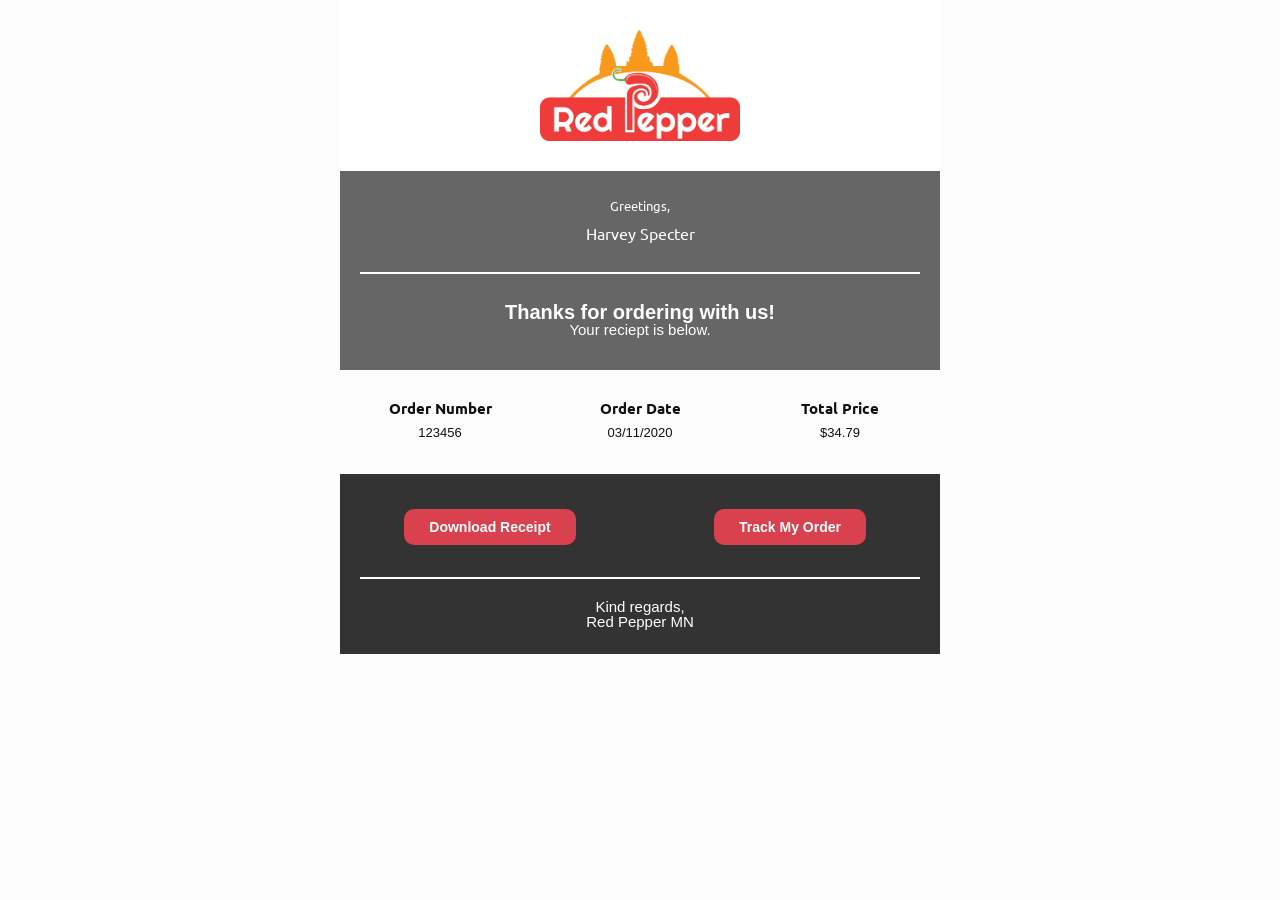
<file: transactional-email.html>
<!doctype html><html xmlns="http://www.w3.org/1999/xhtml" xmlns:v="urn:schemas-microsoft-com:vml" xmlns:o="urn:schemas-microsoft-com:office:office"><head><title></title><!--[if !mso]><!-- --><meta http-equiv="X-UA-Compatible" content="IE=edge"><!--<![endif]--><meta http-equiv="Content-Type" content="text/html; charset=UTF-8"><meta name="viewport" content="width=device-width,initial-scale=1"><style type="text/css">#outlook a { padding:0; }
    .ReadMsgBody { width:100%; }
    .ExternalClass { width:100%; }
    .ExternalClass * { line-height:100%; }
    body { margin:0;padding:0;-webkit-text-size-adjust:100%;-ms-text-size-adjust:100%; }
    table, td { border-collapse:collapse;mso-table-lspace:0pt;mso-table-rspace:0pt; }
    img { border:0;height:auto;line-height:100%; outline:none;text-decoration:none;-ms-interpolation-mode:bicubic; }
    p { display:block;margin:13px 0; }</style><!--[if !mso]><!--><style type="text/css">@media only screen and (max-width:480px) {
      @-ms-viewport { width:320px; }
      @viewport { width:320px; }
    }</style><!--<![endif]--><!--[if mso]>
  <xml>
  <o:OfficeDocumentSettings>
    <o:AllowPNG/>
    <o:PixelsPerInch>96</o:PixelsPerInch>
  </o:OfficeDocumentSettings>
  </xml>
  <![endif]--><!--[if lte mso 11]>
  <style type="text/css">
    .outlook-group-fix { width:100% !important; }
  </style>
  <![endif]--><!--[if !mso]><!--><link href="https://fonts.googleapis.com/css?family=Ubuntu:300,400,500,700" rel="stylesheet" type="text/css"><style type="text/css">@import url(https://fonts.googleapis.com/css?family=Ubuntu:300,400,500,700);</style><!--<![endif]--><style type="text/css">@media only screen and (min-width:480px) {
  .mj-column-per-100 { width:100% !important; max-width: 100%; }
.mj-column-per-33 { width:33.333333333333336% !important; max-width: 33.333333333333336%; }
.mj-column-per-50 { width:50% !important; max-width: 50%; }
}</style><style type="text/css">@media only screen and (max-width:480px) {
table.full-width-mobile { width: 100% !important; }
td.full-width-mobile { width: auto !important; }
}</style></head><body style="background-color:#fdfdfd;"><div style="background-color:#fdfdfd;"><!--[if mso | IE]><table align="center" border="0" cellpadding="0" cellspacing="0" class="" style="width:600px;" width="600" ><tr><td style="line-height:0px;font-size:0px;mso-line-height-rule:exactly;"><![endif]--><div style="background:#ffffff;background-color:#ffffff;Margin:0px auto;max-width:600px;"><table align="center" border="0" cellpadding="0" cellspacing="0" role="presentation" style="background:#ffffff;background-color:#ffffff;width:100%;"><tbody><tr><td style="direction:ltr;font-size:0px;padding:20px 0;padding-bottom:20px;padding-top:20px;text-align:center;vertical-align:top;"><!--[if mso | IE]><table role="presentation" border="0" cellpadding="0" cellspacing="0"><tr><td class="" style="vertical-align:top;width:600px;" ><![endif]--><div class="mj-column-per-100 outlook-group-fix" style="font-size:13px;text-align:left;direction:ltr;display:inline-block;vertical-align:top;width:100%;"><table border="0" cellpadding="0" cellspacing="0" role="presentation" style="vertical-align:top;" width="100%"><tr><td align="center" style="font-size:0px;padding:10px 25px;padding-top:10px;padding-right:0px;padding-bottom:10px;padding-left:0px;word-break:break-word;"><table border="0" cellpadding="0" cellspacing="0" role="presentation" style="border-collapse:collapse;border-spacing:0px;"><tbody><tr><td style="width:200px;"><img alt="" height="auto" src="images/rp-images/rp-logo.png" style="border:none;display:block;outline:none;text-decoration:none;height:auto;width:100%;" width="200"></td></tr></tbody></table></td></tr></table></div><!--[if mso | IE]></td></tr></table><![endif]--></td></tr></tbody></table></div><!--[if mso | IE]></td></tr></table><table align="center" border="0" cellpadding="0" cellspacing="0" class="" style="width:600px;" width="600" ><tr><td style="line-height:0px;font-size:0px;mso-line-height-rule:exactly;"><![endif]--><div style="background:#666666;background-color:#666666;Margin:0px auto;max-width:600px;"><table align="center" border="0" cellpadding="0" cellspacing="0" role="presentation" style="background:#666666;background-color:#666666;width:100%;"><tbody><tr><td style="direction:ltr;font-size:0px;padding:20px 0;padding-bottom:0px;padding-top:0;text-align:center;vertical-align:top;"><!--[if mso | IE]><table role="presentation" border="0" cellpadding="0" cellspacing="0"><tr><td class="" style="vertical-align:top;width:600px;" ><![endif]--><div class="mj-column-per-100 outlook-group-fix" style="font-size:13px;text-align:left;direction:ltr;display:inline-block;vertical-align:top;width:100%;"><table border="0" cellpadding="0" cellspacing="0" role="presentation" style="vertical-align:top;" width="100%"><tr><td align="center" style="font-size:0px;padding:10px 25px;padding-top:28px;padding-right:25px;padding-bottom:18px;padding-left:25px;word-break:break-word;"><div style="font-family:Ubuntu, Helvetica, Arial, sans-serif;font-size:13px;line-height:1;text-align:center;color:#ffffff;">Greetings,<p style="font-size:16px; color:white">Harvey Specter</p></div></td></tr></table></div><!--[if mso | IE]></td></tr></table><![endif]--></td></tr></tbody></table></div><!--[if mso | IE]></td></tr></table><table align="center" border="0" cellpadding="0" cellspacing="0" class="" style="width:600px;" width="600" ><tr><td style="line-height:0px;font-size:0px;mso-line-height-rule:exactly;"><![endif]--><div style="background:#666666;background-color:#666666;Margin:0px auto;max-width:600px;"><table align="center" border="0" cellpadding="0" cellspacing="0" role="presentation" style="background:#666666;background-color:#666666;width:100%;"><tbody><tr><td style="direction:ltr;font-size:0px;padding:20px 0;padding-bottom:5px;padding-top:0;text-align:center;vertical-align:top;"><!--[if mso | IE]><table role="presentation" border="0" cellpadding="0" cellspacing="0"><tr><td class="" style="vertical-align:top;width:600px;" ><![endif]--><div class="mj-column-per-100 outlook-group-fix" style="font-size:13px;text-align:left;direction:ltr;display:inline-block;vertical-align:top;width:100%;"><table border="0" cellpadding="0" cellspacing="0" role="presentation" style="vertical-align:top;" width="100%"><tr><td style="font-size:0px;padding:10px 25px;padding-top:0;padding-right:20px;padding-bottom:0px;padding-left:20px;word-break:break-word;"><p style="border-top:solid 2px #ffffff;font-size:1;margin:0px auto;width:100%;"></p><!--[if mso | IE]><table align="center" border="0" cellpadding="0" cellspacing="0" style="border-top:solid 2px #ffffff;font-size:1;margin:0px auto;width:560px;" role="presentation" width="560px" ><tr><td style="height:0;line-height:0;"> &nbsp;
</td></tr></table><![endif]--></td></tr><tr><td align="center" style="font-size:0px;padding:10px 25px;padding-top:28px;padding-right:25px;padding-bottom:28px;padding-left:25px;word-break:break-word;"><div style="font-family:Helvetica;font-size:13px;line-height:1;text-align:center;color:#FFFFFF;"><span style="font-size:20px; font-weight:bold">Thanks for ordering with us!</span><br><span style="font-size:15px">Your reciept is below.</span></div></td></tr></table></div><!--[if mso | IE]></td></tr></table><![endif]--></td></tr></tbody></table></div><!--[if mso | IE]></td></tr></table><table align="center" border="0" cellpadding="0" cellspacing="0" class="" style="width:600px;" width="600" ><tr><td style="line-height:0px;font-size:0px;mso-line-height-rule:exactly;"><![endif]--><div style="background:#fdfdfd;background-color:#fdfdfd;Margin:0px auto;max-width:600px;"><table align="center" border="0" cellpadding="0" cellspacing="0" role="presentation" style="background:#fdfdfd;background-color:#fdfdfd;width:100%;"><tbody><tr><td style="direction:ltr;font-size:0px;padding:20px 0;padding-bottom:15px;text-align:center;vertical-align:top;"><!--[if mso | IE]><table role="presentation" border="0" cellpadding="0" cellspacing="0"><tr><td class="" style="vertical-align:top;width:200px;" ><![endif]--><div class="mj-column-per-33 outlook-group-fix" style="font-size:13px;text-align:left;direction:ltr;display:inline-block;vertical-align:top;width:100%;"><table border="0" cellpadding="0" cellspacing="0" role="presentation" style="vertical-align:top;" width="100%"><tr><td align="center" style="font-size:0px;padding:10px 25px;padding-right:25px;padding-bottom:0px;padding-left:25px;word-break:break-word;"><div style="font-family:Ubuntu, Helvetica, Arial, sans-serif;font-size:15px;line-height:1;text-align:center;color:#111111;"><strong>Order Number</strong></div></td></tr><tr><td align="center" style="font-size:0px;padding:10px 25px;padding-top:10px;padding-right:25px;padding-bottom:20px;padding-left:25px;word-break:break-word;"><div style="font-family:Helvetica;font-size:13px;line-height:1;text-align:center;color:#111111;">123456</div></td></tr></table></div><!--[if mso | IE]></td><td class="" style="vertical-align:top;width:200px;" ><![endif]--><div class="mj-column-per-33 outlook-group-fix" style="font-size:13px;text-align:left;direction:ltr;display:inline-block;vertical-align:top;width:100%;"><table border="0" cellpadding="0" cellspacing="0" role="presentation" style="vertical-align:top;" width="100%"><tr><td align="center" style="font-size:0px;padding:10px 25px;padding-right:25px;padding-bottom:0px;padding-left:25px;word-break:break-word;"><div style="font-family:Ubuntu, Helvetica, Arial, sans-serif;font-size:15px;line-height:1;text-align:center;color:#111111;"><strong>Order Date</strong></div></td></tr><tr><td align="center" style="font-size:0px;padding:10px 25px;padding-top:10px;padding-right:25px;padding-bottom:20px;padding-left:25px;word-break:break-word;"><div style="font-family:Helvetica;font-size:13px;line-height:1;text-align:center;color:#111111;">03/11/2020</div></td></tr></table></div><!--[if mso | IE]></td><td class="" style="vertical-align:top;width:200px;" ><![endif]--><div class="mj-column-per-33 outlook-group-fix" style="font-size:13px;text-align:left;direction:ltr;display:inline-block;vertical-align:top;width:100%;"><table border="0" cellpadding="0" cellspacing="0" role="presentation" style="vertical-align:top;" width="100%"><tr><td align="center" style="font-size:0px;padding:10px 25px;padding-right:25px;padding-bottom:0px;padding-left:25px;word-break:break-word;"><div style="font-family:Ubuntu, Helvetica, Arial, sans-serif;font-size:15px;line-height:1;text-align:center;color:#111111;"><strong>Total Price</strong></div></td></tr><tr><td align="center" style="font-size:0px;padding:10px 25px;padding-top:10px;padding-right:25px;padding-bottom:20px;padding-left:25px;word-break:break-word;"><div style="font-family:Helvetica;font-size:13px;line-height:1;text-align:center;color:#111111;">$34.79</div></td></tr></table></div><!--[if mso | IE]></td></tr></table><![endif]--></td></tr></tbody></table></div><!--[if mso | IE]></td></tr></table><table align="center" border="0" cellpadding="0" cellspacing="0" class="" style="width:600px;" width="600" ><tr><td style="line-height:0px;font-size:0px;mso-line-height-rule:exactly;"><![endif]--><div style="background:#333333;background-color:#333333;Margin:0px auto;max-width:600px;"><table align="center" border="0" cellpadding="0" cellspacing="0" role="presentation" style="background:#333333;background-color:#333333;width:100%;"><tbody><tr><td style="direction:ltr;font-size:0px;padding:20px 0;padding-bottom:20px;padding-top:20px;text-align:center;vertical-align:top;"><!--[if mso | IE]><table role="presentation" border="0" cellpadding="0" cellspacing="0"><tr><td class="" style="vertical-align:top;width:300px;" ><![endif]--><div class="mj-column-per-50 outlook-group-fix" style="font-size:13px;text-align:left;direction:ltr;display:inline-block;vertical-align:top;width:100%;"><table border="0" cellpadding="0" cellspacing="0" role="presentation" style="vertical-align:top;" width="100%"><tr><td align="center" vertical-align="middle" style="font-size:0px;padding:15px 30px;padding-right:25px;padding-bottom:10px;padding-left:25px;word-break:break-word;"><table border="0" cellpadding="0" cellspacing="0" role="presentation" style="border-collapse:separate;line-height:100%;"><tr><td align="center" bgcolor="#D9414E" role="presentation" style="border:none;border-radius:10px;cursor:auto;padding:10px 25px;background:#D9414E;" valign="middle"><a href="https://mjml.io" style="background:#D9414E;color:#FFFFFF;font-family:Helvetica;font-size:14px;font-weight:bold;line-height:120%;Margin:0;text-decoration:none;text-transform:none;" target="_blank">Download Receipt</a></td></tr></table></td></tr></table></div><!--[if mso | IE]></td><td class="" style="vertical-align:top;width:300px;" ><![endif]--><div class="mj-column-per-50 outlook-group-fix" style="font-size:13px;text-align:left;direction:ltr;display:inline-block;vertical-align:top;width:100%;"><table border="0" cellpadding="0" cellspacing="0" role="presentation" style="vertical-align:top;" width="100%"><tr><td align="center" vertical-align="middle" style="font-size:0px;padding:15px 30px;padding-right:25px;padding-bottom:12px;padding-left:25px;word-break:break-word;"><table border="0" cellpadding="0" cellspacing="0" role="presentation" style="border-collapse:separate;line-height:100%;"><tr><td align="center" bgcolor="#D9414E" role="presentation" style="border:none;border-radius:10px;cursor:auto;padding:10px 25px;background:#D9414E;" valign="middle"><a href="https://mjml.io" style="background:#D9414E;color:#FFFFFF;font-family:Helvetica;font-size:14px;font-weight:bold;line-height:120%;Margin:0;text-decoration:none;text-transform:none;" target="_blank">Track My Order</a></td></tr></table></td></tr></table></div><!--[if mso | IE]></td></tr></table><![endif]--></td></tr></tbody></table></div><!--[if mso | IE]></td></tr></table><table align="center" border="0" cellpadding="0" cellspacing="0" class="" style="width:600px;" width="600" ><tr><td style="line-height:0px;font-size:0px;mso-line-height-rule:exactly;"><![endif]--><div style="background:#333333;background-color:#333333;Margin:0px auto;max-width:600px;"><table align="center" border="0" cellpadding="0" cellspacing="0" role="presentation" style="background:#333333;background-color:#333333;width:100%;"><tbody><tr><td style="direction:ltr;font-size:0px;padding:20px 0;padding-bottom:5px;padding-top:0;text-align:center;vertical-align:top;"><!--[if mso | IE]><table role="presentation" border="0" cellpadding="0" cellspacing="0"><tr><td class="" style="vertical-align:top;width:600px;" ><![endif]--><div class="mj-column-per-100 outlook-group-fix" style="font-size:13px;text-align:left;direction:ltr;display:inline-block;vertical-align:top;width:100%;"><table border="0" cellpadding="0" cellspacing="0" role="presentation" style="vertical-align:top;" width="100%"><tr><td style="font-size:0px;padding:10px 25px;padding-top:0;padding-right:20px;padding-bottom:0px;padding-left:20px;word-break:break-word;"><p style="border-top:solid 2px #ffffff;font-size:1;margin:0px auto;width:100%;"></p><!--[if mso | IE]><table align="center" border="0" cellpadding="0" cellspacing="0" style="border-top:solid 2px #ffffff;font-size:1;margin:0px auto;width:560px;" role="presentation" width="560px" ><tr><td style="height:0;line-height:0;"> &nbsp;
</td></tr></table><![endif]--></td></tr><tr><td align="center" style="font-size:0px;padding:10px 25px;padding-top:20px;padding-right:25px;padding-bottom:20px;padding-left:25px;word-break:break-word;"><div style="font-family:Helvetica;font-size:15px;line-height:1;text-align:center;color:#FFFFFF;">Kind regards,<br><span style="font-size:15px">Red Pepper MN</span></div></td></tr></table></div><!--[if mso | IE]></td></tr></table><![endif]--></td></tr></tbody></table></div><!--[if mso | IE]></td></tr></table><![endif]--></div></body></html>
</file>
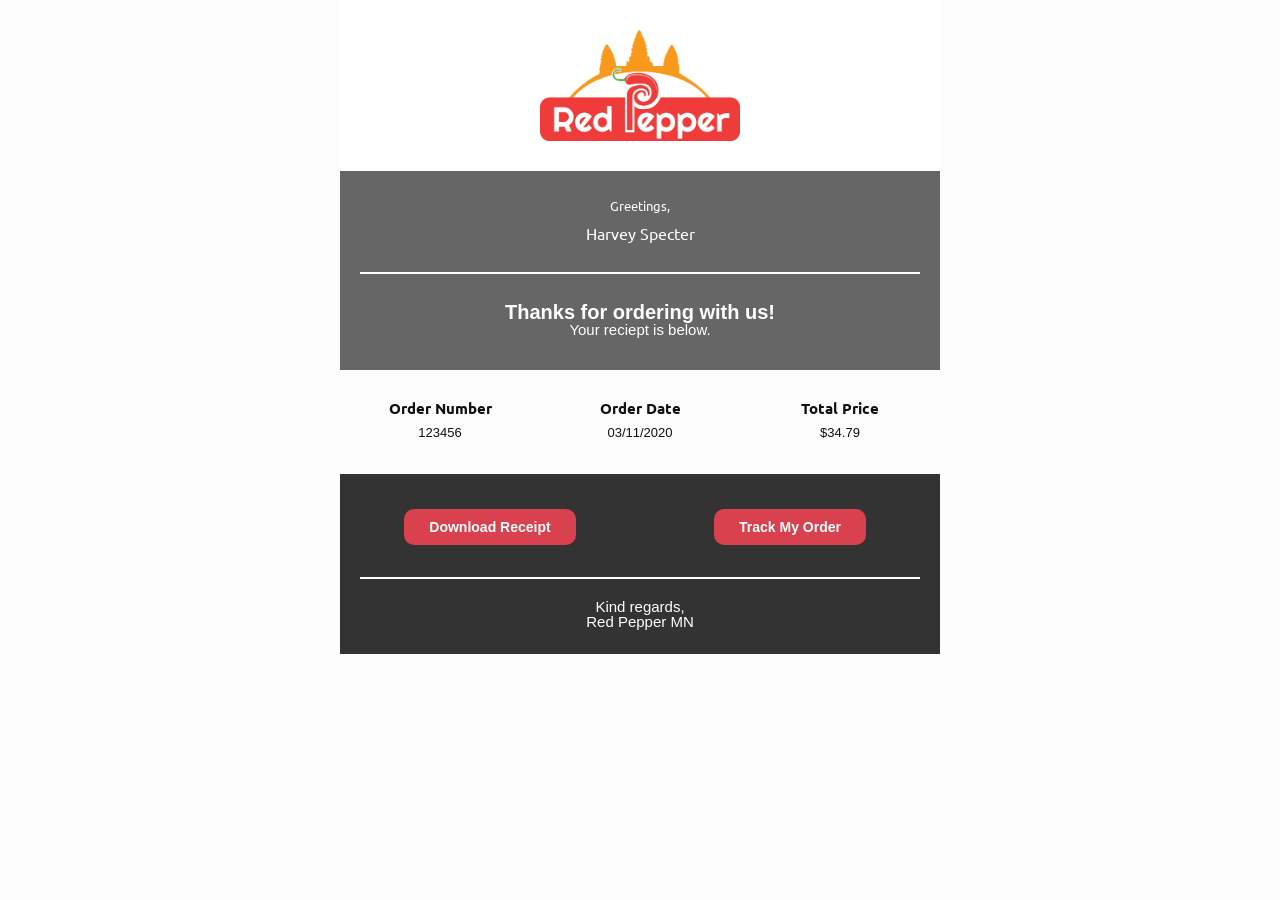
<file: email-layouts/transactional.html>
<!doctype html><html xmlns="http://www.w3.org/1999/xhtml" xmlns:v="urn:schemas-microsoft-com:vml" xmlns:o="urn:schemas-microsoft-com:office:office"><head><title></title><!--[if !mso]><!-- --><meta http-equiv="X-UA-Compatible" content="IE=edge"><!--<![endif]--><meta http-equiv="Content-Type" content="text/html; charset=UTF-8"><meta name="viewport" content="width=device-width,initial-scale=1"><style type="text/css">#outlook a { padding:0; }
    .ReadMsgBody { width:100%; }
    .ExternalClass { width:100%; }
    .ExternalClass * { line-height:100%; }
    body { margin:0;padding:0;-webkit-text-size-adjust:100%;-ms-text-size-adjust:100%; }
    table, td { border-collapse:collapse;mso-table-lspace:0pt;mso-table-rspace:0pt; }
    img { border:0;height:auto;line-height:100%; outline:none;text-decoration:none;-ms-interpolation-mode:bicubic; }
    p { display:block;margin:13px 0; }</style><!--[if !mso]><!--><style type="text/css">@media only screen and (max-width:480px) {
      @-ms-viewport { width:320px; }
      @viewport { width:320px; }
    }</style><!--<![endif]--><!--[if mso]>
  <xml>
  <o:OfficeDocumentSettings>
    <o:AllowPNG/>
    <o:PixelsPerInch>96</o:PixelsPerInch>
  </o:OfficeDocumentSettings>
  </xml>
  <![endif]--><!--[if lte mso 11]>
  <style type="text/css">
    .outlook-group-fix { width:100% !important; }
  </style>
  <![endif]--><!--[if !mso]><!--><link href="https://fonts.googleapis.com/css?family=Ubuntu:300,400,500,700" rel="stylesheet" type="text/css"><style type="text/css">@import url(https://fonts.googleapis.com/css?family=Ubuntu:300,400,500,700);</style><!--<![endif]--><style type="text/css">@media only screen and (min-width:480px) {
  .mj-column-per-100 { width:100% !important; max-width: 100%; }
.mj-column-per-33 { width:33.333333333333336% !important; max-width: 33.333333333333336%; }
.mj-column-per-50 { width:50% !important; max-width: 50%; }
}</style><style type="text/css">@media only screen and (max-width:480px) {
table.full-width-mobile { width: 100% !important; }
td.full-width-mobile { width: auto !important; }
}</style></head><body style="background-color:#fdfdfd;"><div style="background-color:#fdfdfd;"><!--[if mso | IE]><table align="center" border="0" cellpadding="0" cellspacing="0" class="" style="width:600px;" width="600" ><tr><td style="line-height:0px;font-size:0px;mso-line-height-rule:exactly;"><![endif]--><div style="background:#ffffff;background-color:#ffffff;Margin:0px auto;max-width:600px;"><table align="center" border="0" cellpadding="0" cellspacing="0" role="presentation" style="background:#ffffff;background-color:#ffffff;width:100%;"><tbody><tr><td style="direction:ltr;font-size:0px;padding:20px 0;padding-bottom:20px;padding-top:20px;text-align:center;vertical-align:top;"><!--[if mso | IE]><table role="presentation" border="0" cellpadding="0" cellspacing="0"><tr><td class="" style="vertical-align:top;width:600px;" ><![endif]--><div class="mj-column-per-100 outlook-group-fix" style="font-size:13px;text-align:left;direction:ltr;display:inline-block;vertical-align:top;width:100%;"><table border="0" cellpadding="0" cellspacing="0" role="presentation" style="vertical-align:top;" width="100%"><tr><td align="center" style="font-size:0px;padding:10px 25px;padding-top:10px;padding-right:0px;padding-bottom:10px;padding-left:0px;word-break:break-word;"><table border="0" cellpadding="0" cellspacing="0" role="presentation" style="border-collapse:collapse;border-spacing:0px;"><tbody><tr><td style="width:200px;"><img alt="" height="auto" src="rp-images/rp-logo.png" style="border:none;display:block;outline:none;text-decoration:none;height:auto;width:100%;" width="200"></td></tr></tbody></table></td></tr></table></div><!--[if mso | IE]></td></tr></table><![endif]--></td></tr></tbody></table></div><!--[if mso | IE]></td></tr></table><table align="center" border="0" cellpadding="0" cellspacing="0" class="" style="width:600px;" width="600" ><tr><td style="line-height:0px;font-size:0px;mso-line-height-rule:exactly;"><![endif]--><div style="background:#666666;background-color:#666666;Margin:0px auto;max-width:600px;"><table align="center" border="0" cellpadding="0" cellspacing="0" role="presentation" style="background:#666666;background-color:#666666;width:100%;"><tbody><tr><td style="direction:ltr;font-size:0px;padding:20px 0;padding-bottom:0px;padding-top:0;text-align:center;vertical-align:top;"><!--[if mso | IE]><table role="presentation" border="0" cellpadding="0" cellspacing="0"><tr><td class="" style="vertical-align:top;width:600px;" ><![endif]--><div class="mj-column-per-100 outlook-group-fix" style="font-size:13px;text-align:left;direction:ltr;display:inline-block;vertical-align:top;width:100%;"><table border="0" cellpadding="0" cellspacing="0" role="presentation" style="vertical-align:top;" width="100%"><tr><td align="center" style="font-size:0px;padding:10px 25px;padding-top:28px;padding-right:25px;padding-bottom:18px;padding-left:25px;word-break:break-word;"><div style="font-family:Ubuntu, Helvetica, Arial, sans-serif;font-size:13px;line-height:1;text-align:center;color:#ffffff;">Greetings,<p style="font-size:16px; color:white">Harvey Specter</p></div></td></tr></table></div><!--[if mso | IE]></td></tr></table><![endif]--></td></tr></tbody></table></div><!--[if mso | IE]></td></tr></table><table align="center" border="0" cellpadding="0" cellspacing="0" class="" style="width:600px;" width="600" ><tr><td style="line-height:0px;font-size:0px;mso-line-height-rule:exactly;"><![endif]--><div style="background:#666666;background-color:#666666;Margin:0px auto;max-width:600px;"><table align="center" border="0" cellpadding="0" cellspacing="0" role="presentation" style="background:#666666;background-color:#666666;width:100%;"><tbody><tr><td style="direction:ltr;font-size:0px;padding:20px 0;padding-bottom:5px;padding-top:0;text-align:center;vertical-align:top;"><!--[if mso | IE]><table role="presentation" border="0" cellpadding="0" cellspacing="0"><tr><td class="" style="vertical-align:top;width:600px;" ><![endif]--><div class="mj-column-per-100 outlook-group-fix" style="font-size:13px;text-align:left;direction:ltr;display:inline-block;vertical-align:top;width:100%;"><table border="0" cellpadding="0" cellspacing="0" role="presentation" style="vertical-align:top;" width="100%"><tr><td style="font-size:0px;padding:10px 25px;padding-top:0;padding-right:20px;padding-bottom:0px;padding-left:20px;word-break:break-word;"><p style="border-top:solid 2px #ffffff;font-size:1;margin:0px auto;width:100%;"></p><!--[if mso | IE]><table align="center" border="0" cellpadding="0" cellspacing="0" style="border-top:solid 2px #ffffff;font-size:1;margin:0px auto;width:560px;" role="presentation" width="560px" ><tr><td style="height:0;line-height:0;"> &nbsp;
</td></tr></table><![endif]--></td></tr><tr><td align="center" style="font-size:0px;padding:10px 25px;padding-top:28px;padding-right:25px;padding-bottom:28px;padding-left:25px;word-break:break-word;"><div style="font-family:Helvetica;font-size:13px;line-height:1;text-align:center;color:#FFFFFF;"><span style="font-size:20px; font-weight:bold">Thanks for ordering with us!</span><br><span style="font-size:15px">Your reciept is below.</span></div></td></tr></table></div><!--[if mso | IE]></td></tr></table><![endif]--></td></tr></tbody></table></div><!--[if mso | IE]></td></tr></table><table align="center" border="0" cellpadding="0" cellspacing="0" class="" style="width:600px;" width="600" ><tr><td style="line-height:0px;font-size:0px;mso-line-height-rule:exactly;"><![endif]--><div style="background:#fdfdfd;background-color:#fdfdfd;Margin:0px auto;max-width:600px;"><table align="center" border="0" cellpadding="0" cellspacing="0" role="presentation" style="background:#fdfdfd;background-color:#fdfdfd;width:100%;"><tbody><tr><td style="direction:ltr;font-size:0px;padding:20px 0;padding-bottom:15px;text-align:center;vertical-align:top;"><!--[if mso | IE]><table role="presentation" border="0" cellpadding="0" cellspacing="0"><tr><td class="" style="vertical-align:top;width:200px;" ><![endif]--><div class="mj-column-per-33 outlook-group-fix" style="font-size:13px;text-align:left;direction:ltr;display:inline-block;vertical-align:top;width:100%;"><table border="0" cellpadding="0" cellspacing="0" role="presentation" style="vertical-align:top;" width="100%"><tr><td align="center" style="font-size:0px;padding:10px 25px;padding-right:25px;padding-bottom:0px;padding-left:25px;word-break:break-word;"><div style="font-family:Ubuntu, Helvetica, Arial, sans-serif;font-size:15px;line-height:1;text-align:center;color:#111111;"><strong>Order Number</strong></div></td></tr><tr><td align="center" style="font-size:0px;padding:10px 25px;padding-top:10px;padding-right:25px;padding-bottom:20px;padding-left:25px;word-break:break-word;"><div style="font-family:Helvetica;font-size:13px;line-height:1;text-align:center;color:#111111;">123456</div></td></tr></table></div><!--[if mso | IE]></td><td class="" style="vertical-align:top;width:200px;" ><![endif]--><div class="mj-column-per-33 outlook-group-fix" style="font-size:13px;text-align:left;direction:ltr;display:inline-block;vertical-align:top;width:100%;"><table border="0" cellpadding="0" cellspacing="0" role="presentation" style="vertical-align:top;" width="100%"><tr><td align="center" style="font-size:0px;padding:10px 25px;padding-right:25px;padding-bottom:0px;padding-left:25px;word-break:break-word;"><div style="font-family:Ubuntu, Helvetica, Arial, sans-serif;font-size:15px;line-height:1;text-align:center;color:#111111;"><strong>Order Date</strong></div></td></tr><tr><td align="center" style="font-size:0px;padding:10px 25px;padding-top:10px;padding-right:25px;padding-bottom:20px;padding-left:25px;word-break:break-word;"><div style="font-family:Helvetica;font-size:13px;line-height:1;text-align:center;color:#111111;">03/11/2020</div></td></tr></table></div><!--[if mso | IE]></td><td class="" style="vertical-align:top;width:200px;" ><![endif]--><div class="mj-column-per-33 outlook-group-fix" style="font-size:13px;text-align:left;direction:ltr;display:inline-block;vertical-align:top;width:100%;"><table border="0" cellpadding="0" cellspacing="0" role="presentation" style="vertical-align:top;" width="100%"><tr><td align="center" style="font-size:0px;padding:10px 25px;padding-right:25px;padding-bottom:0px;padding-left:25px;word-break:break-word;"><div style="font-family:Ubuntu, Helvetica, Arial, sans-serif;font-size:15px;line-height:1;text-align:center;color:#111111;"><strong>Total Price</strong></div></td></tr><tr><td align="center" style="font-size:0px;padding:10px 25px;padding-top:10px;padding-right:25px;padding-bottom:20px;padding-left:25px;word-break:break-word;"><div style="font-family:Helvetica;font-size:13px;line-height:1;text-align:center;color:#111111;">$34.79</div></td></tr></table></div><!--[if mso | IE]></td></tr></table><![endif]--></td></tr></tbody></table></div><!--[if mso | IE]></td></tr></table><table align="center" border="0" cellpadding="0" cellspacing="0" class="" style="width:600px;" width="600" ><tr><td style="line-height:0px;font-size:0px;mso-line-height-rule:exactly;"><![endif]--><div style="background:#333333;background-color:#333333;Margin:0px auto;max-width:600px;"><table align="center" border="0" cellpadding="0" cellspacing="0" role="presentation" style="background:#333333;background-color:#333333;width:100%;"><tbody><tr><td style="direction:ltr;font-size:0px;padding:20px 0;padding-bottom:20px;padding-top:20px;text-align:center;vertical-align:top;"><!--[if mso | IE]><table role="presentation" border="0" cellpadding="0" cellspacing="0"><tr><td class="" style="vertical-align:top;width:300px;" ><![endif]--><div class="mj-column-per-50 outlook-group-fix" style="font-size:13px;text-align:left;direction:ltr;display:inline-block;vertical-align:top;width:100%;"><table border="0" cellpadding="0" cellspacing="0" role="presentation" style="vertical-align:top;" width="100%"><tr><td align="center" vertical-align="middle" style="font-size:0px;padding:15px 30px;padding-right:25px;padding-bottom:10px;padding-left:25px;word-break:break-word;"><table border="0" cellpadding="0" cellspacing="0" role="presentation" style="border-collapse:separate;line-height:100%;"><tr><td align="center" bgcolor="#D9414E" role="presentation" style="border:none;border-radius:10px;cursor:auto;padding:10px 25px;background:#D9414E;" valign="middle"><a href="#" style="background:#D9414E;color:#FFFFFF;font-family:Helvetica;font-size:14px;font-weight:bold;line-height:120%;Margin:0;text-decoration:none;text-transform:none;" target="_blank">Download Receipt</a></td></tr></table></td></tr></table></div><!--[if mso | IE]></td><td class="" style="vertical-align:top;width:300px;" ><![endif]--><div class="mj-column-per-50 outlook-group-fix" style="font-size:13px;text-align:left;direction:ltr;display:inline-block;vertical-align:top;width:100%;"><table border="0" cellpadding="0" cellspacing="0" role="presentation" style="vertical-align:top;" width="100%"><tr><td align="center" vertical-align="middle" style="font-size:0px;padding:15px 30px;padding-right:25px;padding-bottom:12px;padding-left:25px;word-break:break-word;"><table border="0" cellpadding="0" cellspacing="0" role="presentation" style="border-collapse:separate;line-height:100%;"><tr><td align="center" bgcolor="#D9414E" role="presentation" style="border:none;border-radius:10px;cursor:auto;padding:10px 25px;background:#D9414E;" valign="middle"><a href="#" style="background:#D9414E;color:#FFFFFF;font-family:Helvetica;font-size:14px;font-weight:bold;line-height:120%;Margin:0;text-decoration:none;text-transform:none;" target="_blank">Track My Order</a></td></tr></table></td></tr></table></div><!--[if mso | IE]></td></tr></table><![endif]--></td></tr></tbody></table></div><!--[if mso | IE]></td></tr></table><table align="center" border="0" cellpadding="0" cellspacing="0" class="" style="width:600px;" width="600" ><tr><td style="line-height:0px;font-size:0px;mso-line-height-rule:exactly;"><![endif]--><div style="background:#333333;background-color:#333333;Margin:0px auto;max-width:600px;"><table align="center" border="0" cellpadding="0" cellspacing="0" role="presentation" style="background:#333333;background-color:#333333;width:100%;"><tbody><tr><td style="direction:ltr;font-size:0px;padding:20px 0;padding-bottom:5px;padding-top:0;text-align:center;vertical-align:top;"><!--[if mso | IE]><table role="presentation" border="0" cellpadding="0" cellspacing="0"><tr><td class="" style="vertical-align:top;width:600px;" ><![endif]--><div class="mj-column-per-100 outlook-group-fix" style="font-size:13px;text-align:left;direction:ltr;display:inline-block;vertical-align:top;width:100%;"><table border="0" cellpadding="0" cellspacing="0" role="presentation" style="vertical-align:top;" width="100%"><tr><td style="font-size:0px;padding:10px 25px;padding-top:0;padding-right:20px;padding-bottom:0px;padding-left:20px;word-break:break-word;"><p style="border-top:solid 2px #ffffff;font-size:1;margin:0px auto;width:100%;"></p><!--[if mso | IE]><table align="center" border="0" cellpadding="0" cellspacing="0" style="border-top:solid 2px #ffffff;font-size:1;margin:0px auto;width:560px;" role="presentation" width="560px" ><tr><td style="height:0;line-height:0;"> &nbsp;
</td></tr></table><![endif]--></td></tr><tr><td align="center" style="font-size:0px;padding:10px 25px;padding-top:20px;padding-right:25px;padding-bottom:20px;padding-left:25px;word-break:break-word;"><div style="font-family:Helvetica;font-size:15px;line-height:1;text-align:center;color:#FFFFFF;">Kind regards,<br><span style="font-size:15px">Red Pepper MN</span></div></td></tr></table></div><!--[if mso | IE]></td></tr></table><![endif]--></td></tr></tbody></table></div><!--[if mso | IE]></td></tr></table><![endif]--></div></body></html>
</file>
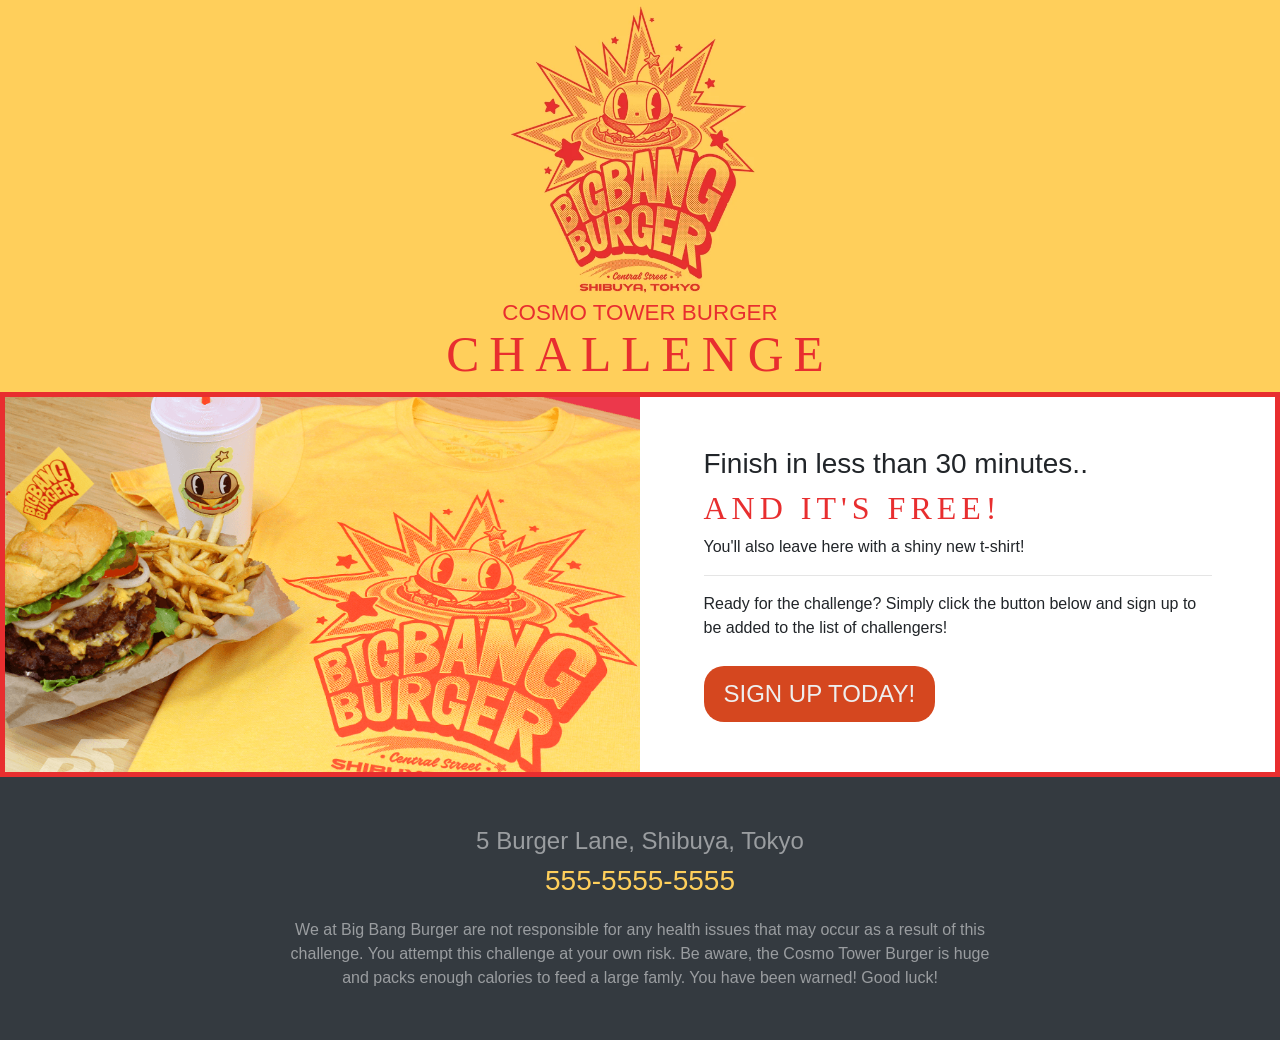
<file: landing-pages/bigbang-burger.html>
<html lang="en">
<head>
    <meta charset="UTF-8">
    <meta name="viewport" content="width=device-width, initial-scale=1.0">
    <title>Big Bang Burger Challenge</title>
    <!-- Latest compiled and minified CSS -->
    <link rel="stylesheet" href="https://maxcdn.bootstrapcdn.com/bootstrap/4.4.1/css/bootstrap.min.css">
    <!-- jQuery library -->
    <script src="https://ajax.googleapis.com/ajax/libs/jquery/3.4.1/jquery.min.js"></script>
    <!-- Popper JS -->
    <script src="https://cdnjs.cloudflare.com/ajax/libs/popper.js/1.16.0/umd/popper.min.js"></script>
    <!-- Latest compiled JavaScript -->
    <script src="https://maxcdn.bootstrapcdn.com/bootstrap/4.4.1/js/bootstrap.min.js"></script>
    <style>
        .wrap {
            max-width: 1440px;
        }
        .middle {
            border: 5px solid #E82E2F;
        }
        .text-primary {
            color: #E82E2F !important;
        }
        .text-secondary {
            color: #FFCF5B !important;
        }
        .header {
            background: #FFCF5B;
            text-align: center;
        }
        .logo {
            max-height: 300px;
        }
        .head-h1, .head-h4 {
            text-transform: uppercase;
        }
        .head-h1 {
            font-size: 3.1rem;
            margin-top: -10px;
            font-family: "impact";
            letter-spacing: 10px;
        }
        .head-h4 {
            font-size: 1.4rem;
        }
        .body-h2 {
            font-size: 2rem;
            font-family: "impact";
            letter-spacing: 5px;
        }
        .main-image {
            background: url("images/bbb-challenge.png");
            background-size: cover;
            min-height: 360px;
        }
        .main-content {
            margin-top: 50px;
            padding: 0px 5% 50px 5%;
        }
        .main-content p {
            max-width: 500px;
        }
        button {
            color: #eee;
            margin-top: 10px;
            background: #D5471F;
            font-size: 1.5rem;
            border: none;
            border-radius: 20px;
            padding: 10px 20px;
        }
        button:hover {
            background: #FFCF5B;
            color: #E82E2F;
            cursor: pointer;
        }
        .footer {
            text-align: center;
            padding: 50px 20px;
            display: block;
        }
        .footer h3 {
            margin-bottom: 20px;
        }
        .footer p {
            max-width: 700px;
            margin: 0 auto;
        }
        /* The Modal (background) */
        .modal {
            display: none; /* Hidden by default */
            position: fixed; /* Stay in place */
            z-index: 1; /* Sit on top */
            left: 0;
            top: 0;
            width: 100%; /* Full width */
            height: 100%; /* Full height */
            margin: 0 auto;
            overflow: auto; /* Enable scroll if needed */
            background-color: rgb(0,0,0); /* Fallback color */
            background-color: rgba(0,0,0,0.8); /* Black w/ opacity */
        }
        /* Modal Content/Box */
        .modal-content {
            background-color: #FFCF5B;
            margin: 4% auto; /* 15% from the top and centered */
            padding: 20px 20px 20px 20px;
            border: 1px solid #888;
            max-width: 700px; /* Could be more or less, depending on screen size */
            text-align: center;
        }
        .modal-content h2 {
            font-size: 2.5rem;
        }
        .modal-content p {
            margin-bottom: 30px;
        }
        #form {
            text-align: left;
            background-color: #fdfdfd;
            padding: 50px;
            border-radius: 10px;
        }
        input[type=text], input[type=email], select {
            width: 100%;
            padding: 12px;
            border: 1px solid #ccc;
            border-radius: 4px;
            box-sizing: border-box;
            margin-top: 6px;
            margin-bottom: 16px;
            resize: vertical;
        }
        select {
            font-size: 1rem;
        }
        input[type=submit] {
            color: #eee;
            margin-top: 10px;
            background: #D5471F;
            font-size: 1.5rem;
            border: none;
            border-radius: 20px;
            padding: 10px 20px;
            width: 100%;
            text-transform: uppercase;
        }
        input[type=submit]:hover {
            background: #FFCF5B;
            color: #E82E2F;
            cursor: pointer;
        }
        .container {
            border-radius: 5px;
            background-color: #f2f2f2;
            padding: 20px;
        }
        .close {
            color: #E82E2F;
            text-align: right;
            font-size: 28px;
            font-weight: bold;
        }
        .close:hover,
        .close:focus {
            color: black;
            text-decoration: none;
            cursor: pointer;
        }
    </style>
</head>
<body>
    <div class="container-fluid wrap">
        <div class="row">
            <div class="col-12 header">
                <img class="img-fluid logo" src="images/bbb-logo.png" alt="BigBang Burger Logo">
                <h4 class="text-primary head-h4">Cosmo Tower Burger</h4>
                <h1 class="text-primary head-h1">Challenge</h1>
            </div>
        </div>
        <div class="row middle">
            <div class="col-12 col-md-6 main-image">
            </div>
            <div class="col-12 col-md-6 main-content">
                <h3>Finish in less than 30 minutes..</h3>
                <h2 class="text-primary body-h2">AND IT'S FREE!</h2>
                <p>You'll also leave here with a shiny new t-shirt!</p>
                <hr>
                <p>Ready for the challenge? Simply click the button below and sign up to be added to the list of challengers!</p>
                <button id="cta">SIGN UP TODAY!</button>
            </div>
        </div>
        <div class="row bg-dark text-white-50 footer">
            <h4>5 Burger Lane, Shibuya, Tokyo</h4>
            <h3 class="text-secondary">555-5555-5555</h3>
            <p>We at Big Bang Burger are not responsible for any health issues that may occur as a result of this challenge. You attempt this challenge at your own risk. Be aware, the Cosmo Tower Burger is huge and packs enough calories to feed a large famly. You have been warned! Good luck!</p>
        </div>
        <div id="myModal" class="row modal"> 
            <div class="col-12 modal-content">
                <p class="close">&times;</p>
                <h2 class="text-primary body-h2">Can you beat the burger?</h2>
                <p>Lets see if you've got what it takes..</p>
                <div id="form">
                    <form action="#">
                  
                      <label for="fname">First Name</label>
                      <input type="text" id="fname" name="firstname" placeholder="Your name.." required>
                  
                      <label for="lname">Last Name</label>
                      <input type="text" id="lname" name="lastname" placeholder="Your last name.." required>

                      <label for="email">Email</label>
                      <input type="email" placeholder="Enter Email" name="email" required>
                  
                      <label for="shirt">Shirt Size</label>
                      <select id="shirt" name="shirt" required>
                        <option value="Extra Small">XS</option>
                        <option value="Small">S</option>
                        <option value="Medium">M</option>
                        <option value="Large">L</option>
                        <option value="Extra Large">XL</option>
                        <option value="Extra Extra Large">XXL</option>
                        <option value="Extra Extra Extra Large">XXXL</option>
                      </select>
                  
                      <input type="submit" value="Submit">
                  
                    </form>
                </div>
            </div>
        </div>
    </div>
    <script>
        // Get the modal
        var modal = document.getElementById("myModal");

        // Get the button that opens the modal
        var btn = document.getElementById("cta");

        // Get the <span> element that closes the modal
        var span = document.getElementsByClassName("close")[0];

        // When the user clicks on the button, open the modal
        btn.onclick = function() {
        modal.style.display = "block";
        }

        // When the user clicks on <span> (x), close the modal
        span.onclick = function() {
        modal.style.display = "none";
        }

        // When the user clicks anywhere outside of the modal, close it
        window.onclick = function(event) {
        if (event.target == modal) {
            modal.style.display = "none";
        }
        }
    </script>
</body>
</html>
</file>
